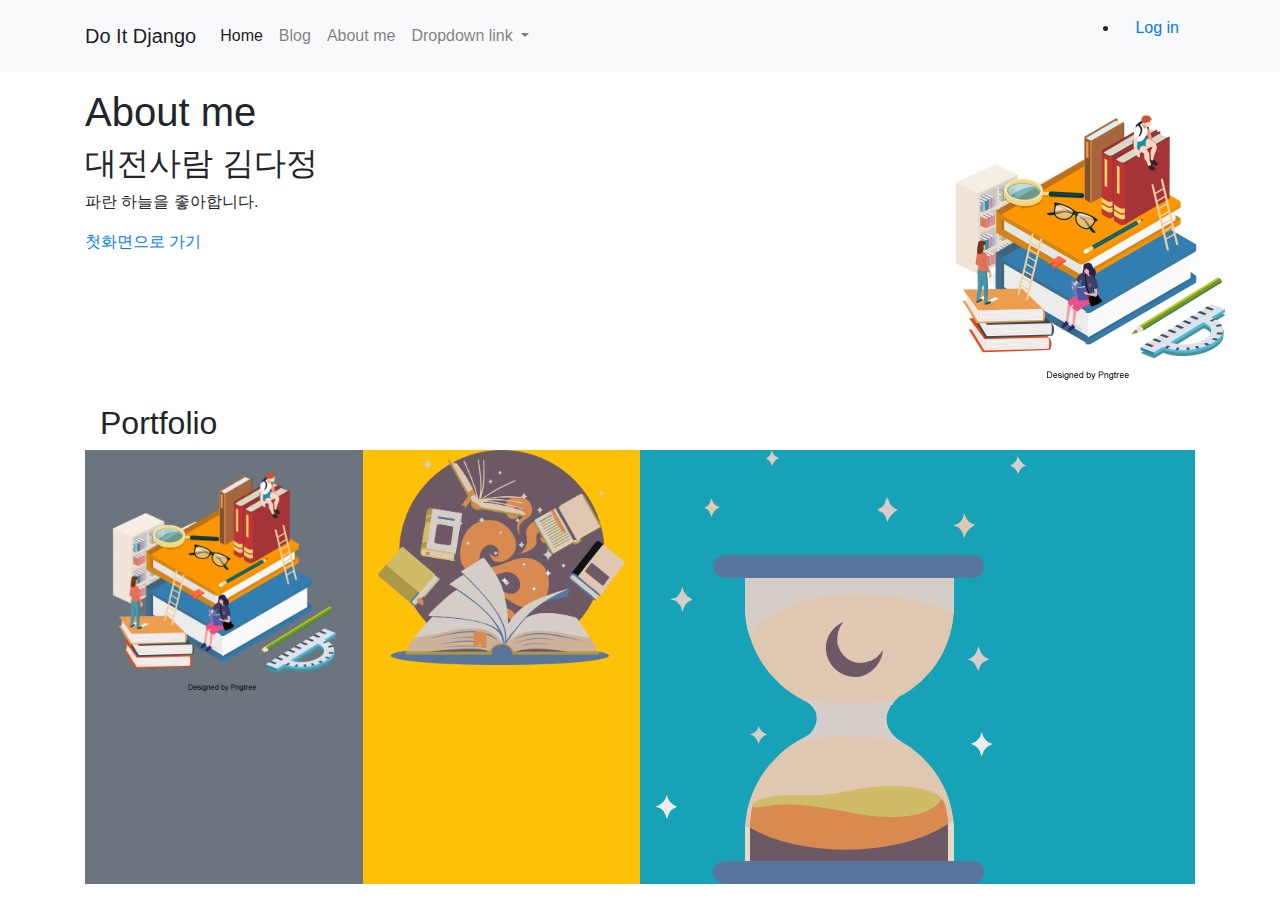
<file: about_me.html>
<!DOCTYPE html>
<html>

<head>
    <meta charset="UTF-8">
    <title>About me</title>
    <link href="https://cdnjs.cloudflare.com/ajax/libs/bootstrap/4.6.2/css/bootstrap.min.css" rel="stylesheet"
        type="text/css">
    <script type="text/javascript" src="what_time_is_it.js"></script>

</head>

<body>
    <nav class="navbar navbar-expand-lg navbar-light bg-light">
        <div class="container">
            <a class="navbar-brand" href="./INDEX2.html">Do It Django</a>
            <button class="navbar-toggler" type="button" data-toggle="collapse" data-target="#navbarNavDropdown"
                aria-controls="navbarNavDropdown" aria-expanded="false" aria-label="Toggle navigation">
                <span class="navbar-toggler-icon"></span>
            </button>
            <div class="collapse navbar-collapse" id="navbarNavDropdown">
                <ul class="navbar-nav mr-auto">
                    <li class="nav-item active">
                        <a class="nav-link" href="./INDEX2.html">Home <span class="sr-only">(current)</span></a>
                    </li>
                    <li class="nav-item">
                        <a class="nav-link" href="./blog_list.html">Blog</a>
                    </li>
                    <li class="nav-item">
                        <a class="nav-link" href="./about_me.html">About me</a>
                    </li>
                    <li class="nav-item dropdown">
                        <a class="nav-link dropdown-toggle" href="#" role="button" data-toggle="dropdown"
                            aria-expanded="false">
                            Dropdown link
                        </a>
                        <div class="dropdown-menu">
                            <a class="dropdown-item" href="#">Action</a>
                            <a class="dropdown-item" href="#">Another action</a>
                            <a class="dropdown-item" href="#">Something else here</a>
                        </div>
                    </li>
                </ul>
                <ul class="narbar-nav">
                    <li class="nav-item">
                        <a class="nav-link" href="#">Log in</a>
                    </li>
                </ul>
            </div>
        </div>
    </nav>

    <div class="container">
        <div class="row my-3">
            <div class="col-9">
                <h1>About me</h1>
                <h2>대전사람 김다정</h2>
                <p>파란 하늘을 좋아합니다.</p>
                <a href="INDEX2.html">첫화면으로 가기</a>

               
            </div>
            <div class="col-3">
             <img src="./hwk/images/1.png" height="300px">
             </div>
        </div>
        <div class="container">
            <div class="row">
                <div class="col-12">
                    <h2>Portfolio</h2>
                </div>
              <div class="col-lg-3 bg-secondary">
                <img src="./hwk/images/1.png" class="img-fluid">    
              </div>
              <div class="col-lg-3 bg-warning">
                <img src="./hwk/images/그림1.png" class="img-fluid">    
              </div>
              <div class="col-lg-6 bg-info">
                <img src="./hwk/images/그림2.png" class="img-fluid">    
              </div>
            </div>
          </div>
    </div>
</body>

</html>
</file>
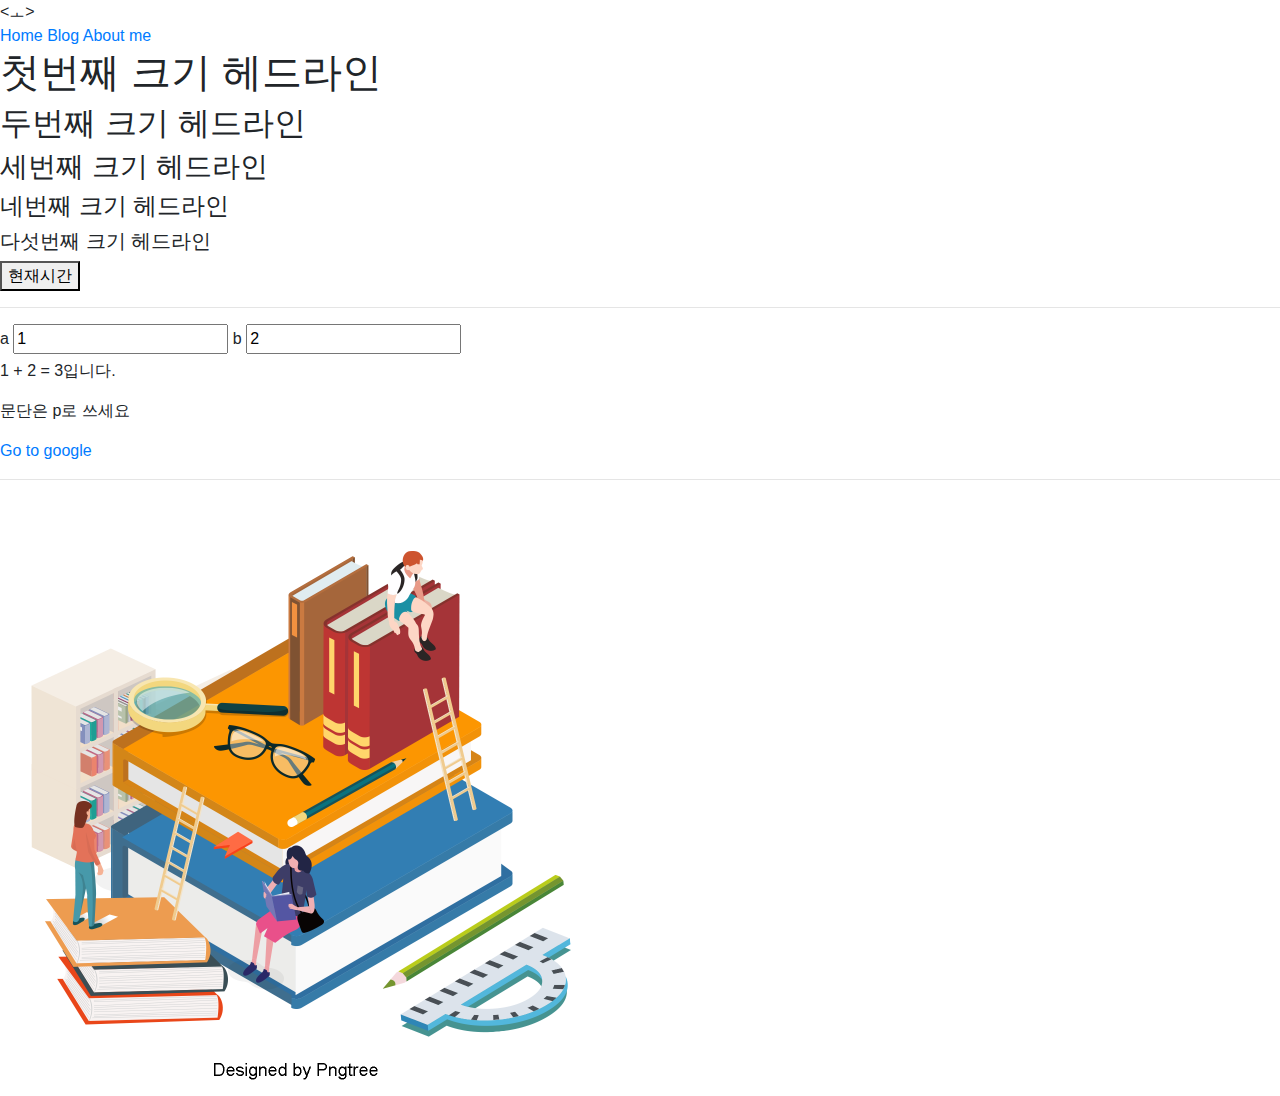
<file: INDEX2.html>
<!doctype html>
<html>

<head>
    <meta charset="utf-8" />
    <title> 김다정의 홈페이지</title>
    <link href="https://cdnjs.cloudflare.com/ajax/libs/bootstrap/4.6.2/css/bootstrap.min.css" rel="stylesheet"
        type="text/css">

    <script type="text/javascript">
        function doSomething() {
            let a = document.getElementById('inputA').value;
            let b = document.getElementById('inputB').value;
            document.getElementById("valueA").innerHTML = a;
            document.getElementById("valueB").innerHTML = b;
            document.getElementById("valueC").innerHTML = Number(a) + Number(b);

        }
        function whatTimeIsIt() {
            alert(new Date());

        }
    </script>    
</head>
            <ㅗ>
                <nav>
                    <a href="./INDEX2.html">Home</a>
                    <a href="./blog_list.html">Blog</a>
                    <a href="./about_me.html">About me</a>

                </nav>

                <h1>첫번째 크기 헤드라인</h1>
                <h2>두번째 크기 헤드라인</h2>
                <h3>세번째 크기 헤드라인</h3>
                <h4>네번째 크기 헤드라인</h4>
                <h5>다섯번째 크기 헤드라인</h5>

                <button onclick="whatTimeIsIt()">현재시간</button>
            <hr />
                <label for="inputA">a</label>
                <input id="inputA" value=1 onkeyup="doSomething()">
                <label for="inputB">b</label>
                <input id="inputA" value=2 onkeyup="doSomething()">

                <p><span id="valueA">1</span> + <span id="valueB">2</span> = <span id="valueC">3</span>입니다.</p>


                <p>문단은 p로 쓰세요</p>
                <a href="http://www.google.com">Go to google</a>
                <hr />
                <img src="./hwk/images/1.png" width="600px">
            </body>
  

</html>
</file>
